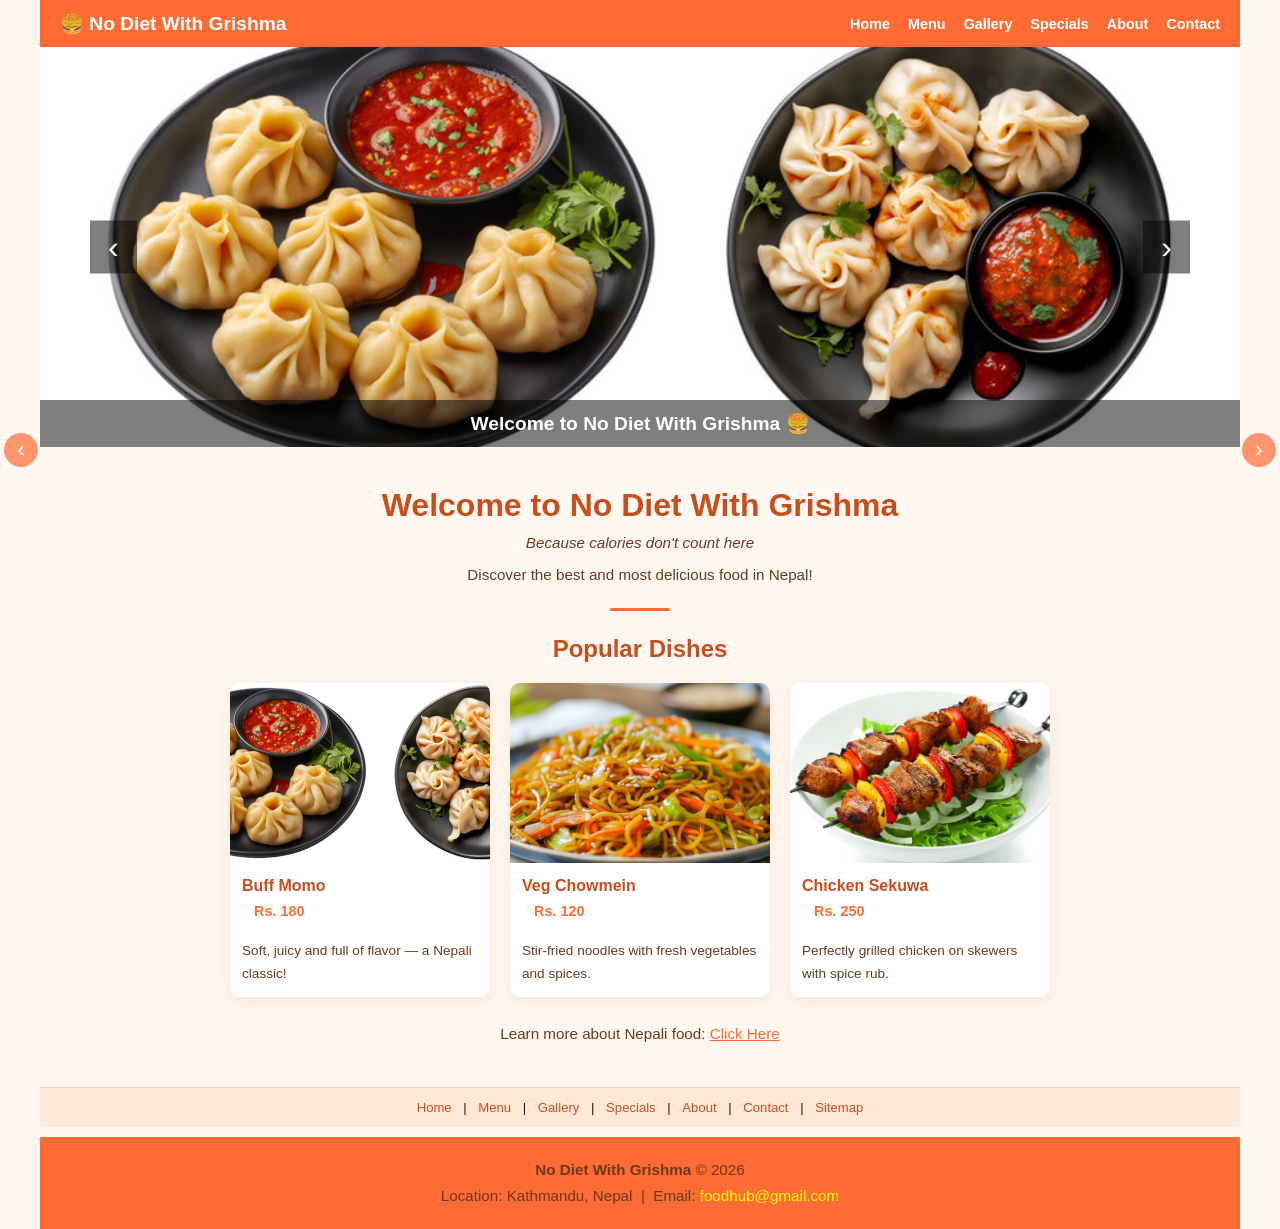
<file: index.html>
<!DOCTYPE html>
<html lang="en">
<head>
  <meta charset="UTF-8">
  <meta name="viewport" content="width=device-width, initial-scale=1.0">
  <title>Home | No Diet With Grishma</title>
  <link rel="stylesheet" href="style.css">
</head>
<body>

<!-- Navigation Bar Starts -->
<nav>
  <a href="index.html" class="brand">🍔 No Diet With Grishma</a>
  <ul>
    <li><a href="index.html">Home</a></li>
    <li><a href="menu.html">Menu</a></li>
    <li><a href="gallery.html">Gallery</a></li>
    <li><a href="specials.html">Specials</a></li>
    <li><a href="about.html">About</a></li>
    <li><a href="contact.html">Contact</a></li>
  </ul>
</nav>
<!-- Navigation Bar Ends -->

<!-- Page Arrows Starts -->
<div class="page-arrows">
  <button class="page-arrow" onclick="goToPage(-1)">&#8249;</button>
  <button class="page-arrow" onclick="goToPage(1)">&#8250;</button>
</div>
<!-- Page Arrows Ends -->

<!-- Image Slider Starts -->
<div class="slider">
  <div class="slides" id="slides">
    <img src="photos/momo.jpg" alt="Momo">
    <img src="photos/chowmein.jpg" alt="Chowmein">
    <img src="photos/sekuwa.jpg" alt="Sekuwa">
    <img src="photos/thukpa.jpg" alt="Thukpa">
    <img src="photos/thakali.jpg" alt="Thakali">
  </div>
  <div class="slide-caption">Welcome to No Diet With Grishma 🍔</div>
  <button class="prev-btn" onclick="changeSlide(-1)">&#8249;</button>
  <button class="next-btn" onclick="changeSlide(1)">&#8250;</button>
</div>
<!-- Image Slider Ends -->

<!-- Popular Dishes Starts -->
<div class="section">
  <h1>Welcome to No Diet With Grishma</h1>
  <p style="font-style: italic; margin-bottom: 6px;">Because calories don't count here </p>
  <p style="margin-bottom: 20px;">Discover the best and most delicious food in Nepal!</p>
  <div class="line"></div>

  <h2>Popular Dishes</h2>
  <div class="cards">
    <div class="card">
      <img src="photos/momo.jpg" alt="Momo">
      <h3>Buff Momo</h3>
      <p class="price">Rs. 180</p>
      <p>Soft, juicy and full of flavor — a Nepali classic!</p>
    </div>
    <div class="card">
      <img src="photos/chowmein.jpg" alt="Chowmein">
      <h3>Veg Chowmein</h3>
      <p class="price">Rs. 120</p>
      <p>Stir-fried noodles with fresh vegetables and spices.</p>
    </div>
    <div class="card">
      <img src="photos/sekuwa.jpg" alt="Sekuwa">
      <h3>Chicken Sekuwa</h3>
      <p class="price">Rs. 250</p>
      <p>Perfectly grilled chicken on skewers with spice rub.</p>
    </div>
  </div>

  <p style="margin-top: 24px;">
    Learn more about Nepali food:
    <a href="https://en.wikipedia.org/wiki/Nepalese_cuisine" target="_blank" style="color: #ff6b35;">Click Here</a>
  </p>
</div>
<!-- Popular Dishes Ends -->

<!-- Secondary Nav Starts -->
<div class="bottom-nav">
  <a href="index.html">Home</a> |
  <a href="menu.html">Menu</a> |
  <a href="gallery.html">Gallery</a> |
  <a href="specials.html">Specials</a> |
  <a href="about.html">About</a> |
  <a href="contact.html">Contact</a> |
  <a href="sitemap.html">Sitemap</a>
</div>
<!-- Secondary Nav Ends -->

<!-- Footer Starts -->
<footer>
  <p><strong>No Diet With Grishma</strong> &copy; 2026</p>
  <p>Location: Kathmandu, Nepal &nbsp;|&nbsp; Email: <a href="mailto:foodhub@gmail.com">foodhub@gmail.com</a></p>
</footer>
<!-- Footer Ends -->

<script src="script.js"></script>
</body>
</html>
</file>
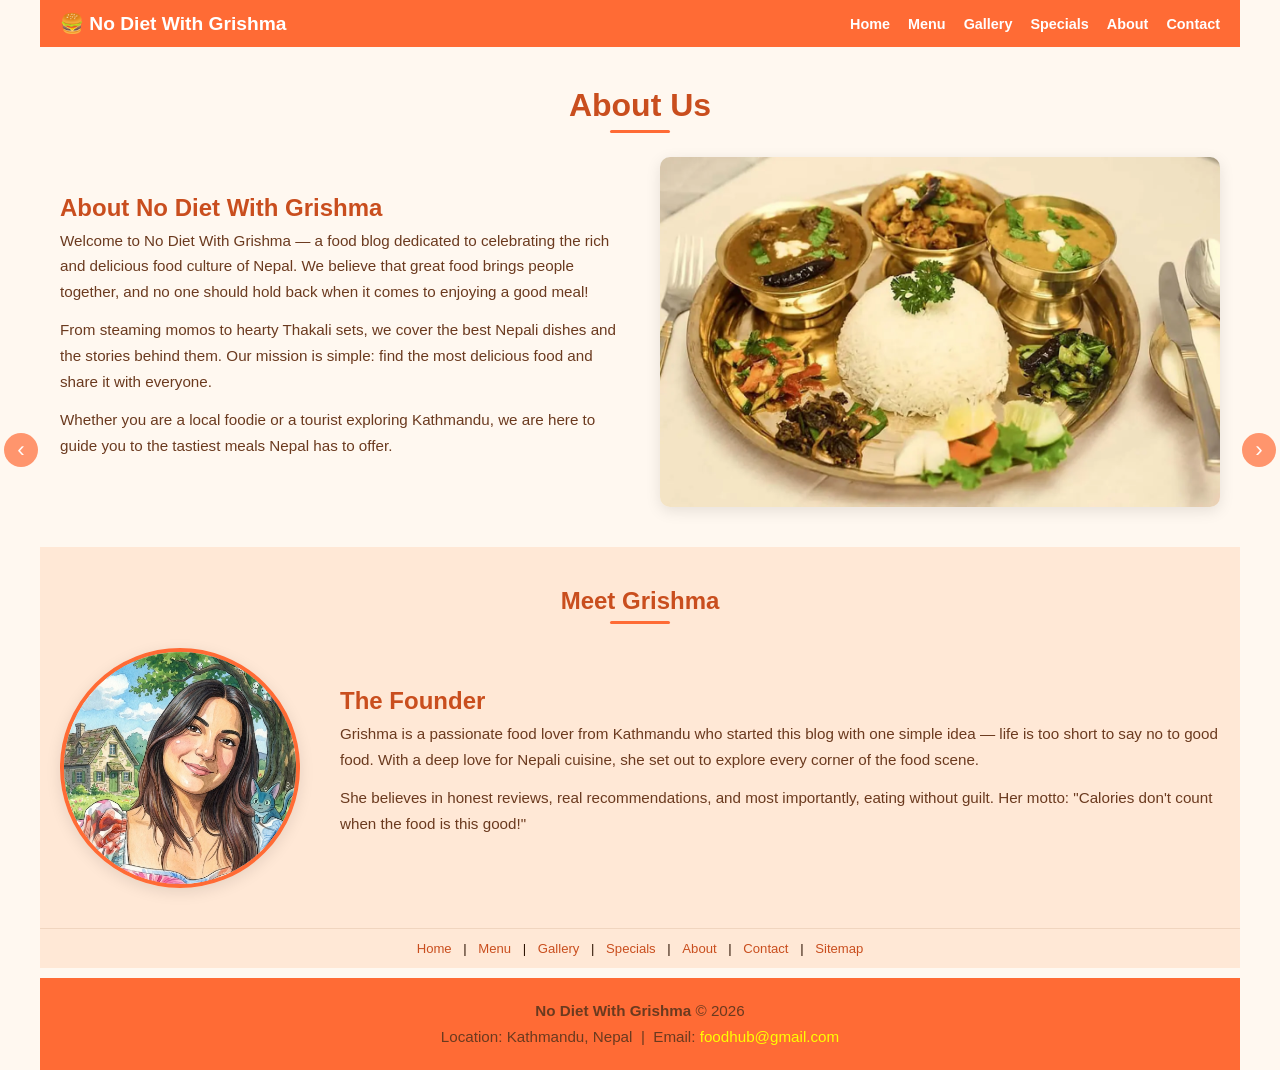
<file: about.html>
<!DOCTYPE html>
<html lang="en">
<head>
  <meta charset="UTF-8">
  <meta name="viewport" content="width=device-width, initial-scale=1.0">
  <title>About | No Diet With Grishma</title>
  <link rel="stylesheet" href="style.css">
</head>
<body>

<!-- Navigation Bar Starts -->
<nav>
  <a href="index.html" class="brand">🍔 No Diet With Grishma</a>
  <ul>
    <li><a href="index.html">Home</a></li>
    <li><a href="menu.html">Menu</a></li>
    <li><a href="gallery.html">Gallery</a></li>
    <li><a href="specials.html">Specials</a></li>
    <li><a href="about.html">About</a></li>
    <li><a href="contact.html">Contact</a></li>
  </ul>
</nav>
<!-- Navigation Bar Ends -->

<!-- Page Arrows Starts -->
<div class="page-arrows">
  <button class="page-arrow" onclick="goToPage(-1)">&#8249;</button>
  <button class="page-arrow" onclick="goToPage(1)">&#8250;</button>
</div>
<!-- Page Arrows Ends -->

<!-- About Section Starts -->
<div class="section">
  <h1>About Us</h1>
  <div class="line"></div>

  <div class="about-row">
    <div class="text">
      <h2>About No Diet With Grishma</h2>
      <p>Welcome to No Diet With Grishma — a food blog dedicated to celebrating the rich and delicious food culture of Nepal. We believe that great food brings people together, and no one should hold back when it comes to enjoying a good meal!</p>
      <p>From steaming momos to hearty Thakali sets, we cover the best Nepali dishes and the stories behind them. Our mission is simple: find the most delicious food and share it with everyone.</p>
      <p>Whether you are a local foodie or a tourist exploring Kathmandu, we are here to guide you to the tastiest meals Nepal has to offer.</p>
    </div>
    <img src="photos/thakali.jpg" alt="Nepali Food">
  </div>
</div>
<!-- About Section Ends -->

<!-- Founder Section Starts -->
<div class="section" style="background-color: #ffe8d6;">
  <h2>Meet Grishma</h2>
  <div class="line"></div>

  <div class="founder-row">
    <img src="photos/grishma.png" alt="Grishma">
    <div class="text">
      <h2>The Founder</h2>
      <p>Grishma is a passionate food lover from Kathmandu who started this blog with one simple idea — life is too short to say no to good food. With a deep love for Nepali cuisine, she set out to explore every corner of the food scene.</p>
      <p>She believes in honest reviews, real recommendations, and most importantly, eating without guilt. Her motto: "Calories don't count when the food is this good!"</p>
    </div>
  </div>
</div>
<!-- Founder Section Ends -->

<!-- Secondary Nav Starts -->
<div class="bottom-nav">
  <a href="index.html">Home</a> |
  <a href="menu.html">Menu</a> |
  <a href="gallery.html">Gallery</a> |
  <a href="specials.html">Specials</a> |
  <a href="about.html">About</a> |
  <a href="contact.html">Contact</a> |
  <a href="sitemap.html">Sitemap</a>
</div>
<!-- Secondary Nav Ends -->

<!-- Footer Starts -->
<footer>
  <p><strong>No Diet With Grishma</strong> &copy; 2026</p>
  <p>Location: Kathmandu, Nepal &nbsp;|&nbsp; Email: <a href="mailto:foodhub@gmail.com">foodhub@gmail.com</a></p>
</footer>
<!-- Footer Ends -->

<script src="script.js"></script>
</body>
</html>
</file>
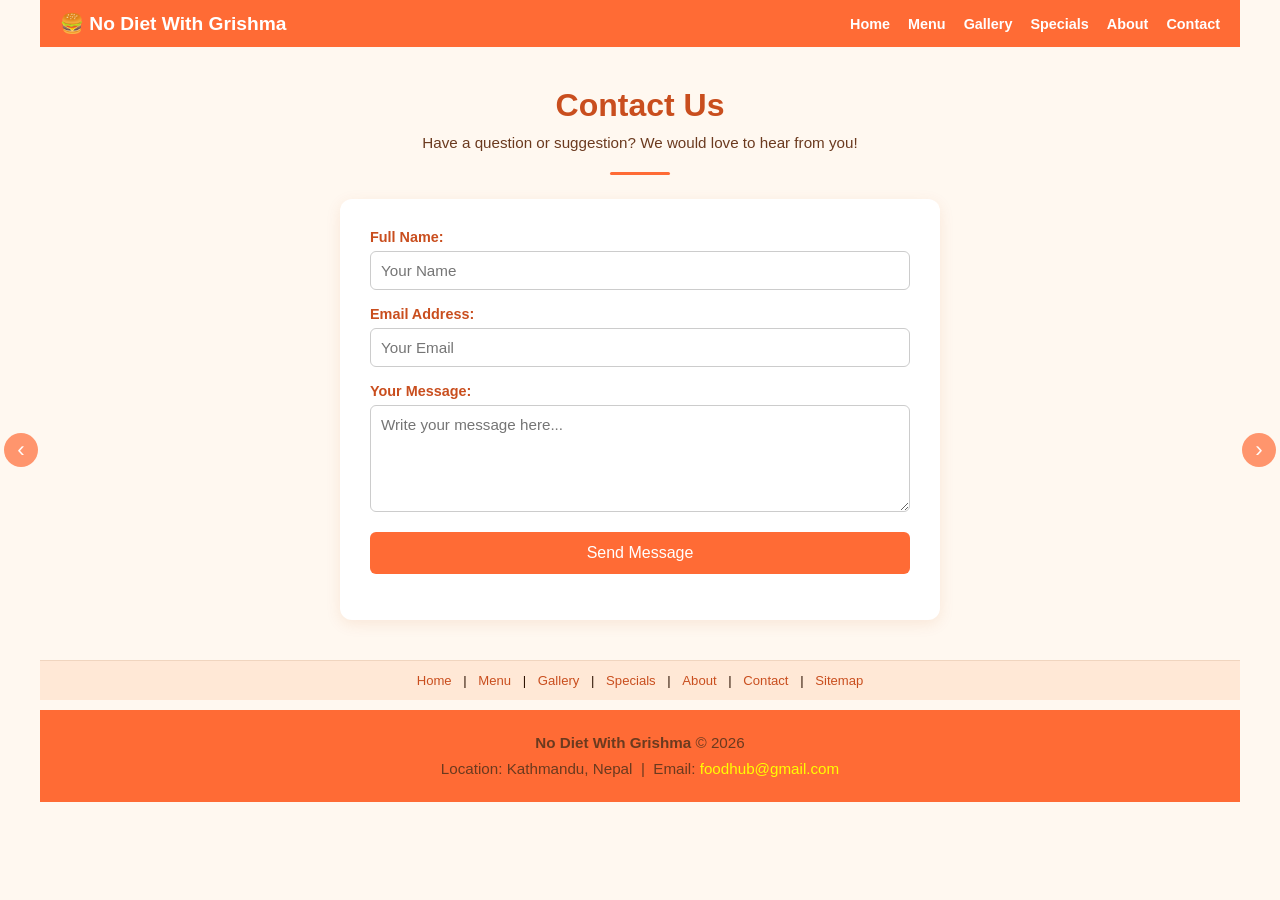
<file: contact.html>
<!DOCTYPE html>
<html lang="en">
<head>
  <meta charset="UTF-8">
  <meta name="viewport" content="width=device-width, initial-scale=1.0">
  <title>Contact | No Diet With Grishma</title>
  <link rel="stylesheet" href="style.css">
</head>
<body>

<!-- Navigation Bar Starts -->
<nav>
  <a href="index.html" class="brand">🍔 No Diet With Grishma</a>
  <ul>
    <li><a href="index.html">Home</a></li>
    <li><a href="menu.html">Menu</a></li>
    <li><a href="gallery.html">Gallery</a></li>
    <li><a href="specials.html">Specials</a></li>
    <li><a href="about.html">About</a></li>
    <li><a href="contact.html">Contact</a></li>
  </ul>
</nav>
<!-- Navigation Bar Ends -->

<!-- Page Arrows Starts -->
<div class="page-arrows">
  <button class="page-arrow" onclick="goToPage(-1)">&#8249;</button>
  <button class="page-arrow" onclick="goToPage(1)">&#8250;</button>
</div>
<!-- Page Arrows Ends -->

<!-- Contact Section Starts -->
<div class="section">
  <h1>Contact Us</h1>
  <p style="margin-bottom: 16px;">Have a question or suggestion? We would love to hear from you!</p>
  <div class="line"></div>

  <div class="contact-box">
    <form onsubmit="return validateForm()">
      <div class="form-group">
        <label for="name">Full Name:</label>
        <input type="text" id="name" placeholder="Your Name">
      </div>
      <div class="form-group">
        <label for="email">Email Address:</label>
        <input type="email" id="email" placeholder="Your Email">
      </div>
      <div class="form-group">
        <label for="message">Your Message:</label>
        <textarea id="message" rows="5" placeholder="Write your message here..."></textarea>
      </div>
      <div class="form-group">
        <button type="submit">Send Message</button>
      </div>
    </form>
  </div>
</div>
<!-- Contact Section Ends -->

<!-- Secondary Nav Starts -->
<div class="bottom-nav">
  <a href="index.html">Home</a> |
  <a href="menu.html">Menu</a> |
  <a href="gallery.html">Gallery</a> |
  <a href="specials.html">Specials</a> |
  <a href="about.html">About</a> |
  <a href="contact.html">Contact</a> |
  <a href="sitemap.html">Sitemap</a>
</div>
<!-- Secondary Nav Ends -->

<!-- Footer Starts -->
<footer>
  <p><strong>No Diet With Grishma</strong> &copy; 2026</p>
  <p>Location: Kathmandu, Nepal &nbsp;|&nbsp; Email: <a href="mailto:foodhub@gmail.com">foodhub@gmail.com</a></p>
</footer>
<!-- Footer Ends -->

<script src="script.js"></script>
</body>
</html>
</file>
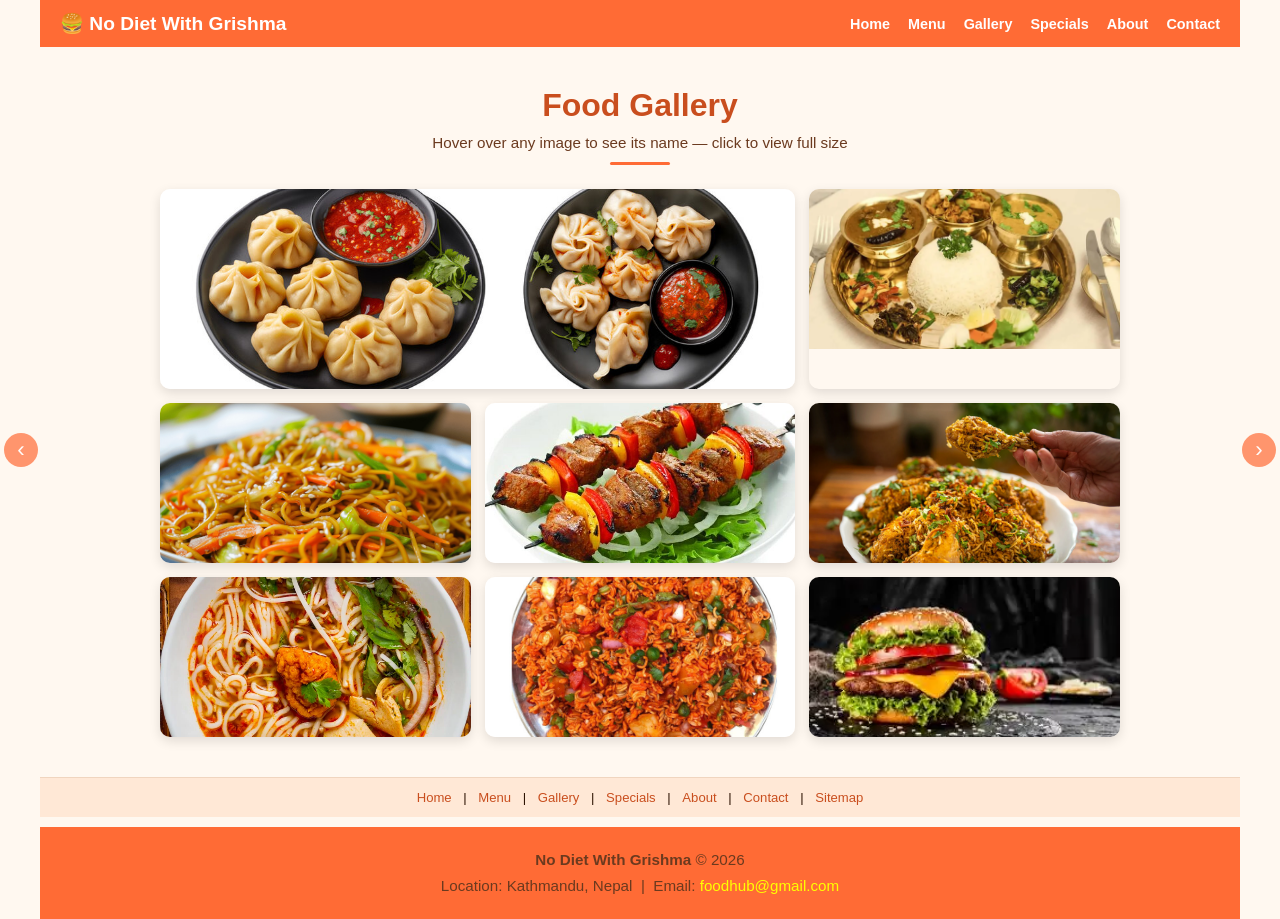
<file: gallery.html>
<!DOCTYPE html>
<html lang="en">
<head>
  <meta charset="UTF-8">
  <meta name="viewport" content="width=device-width, initial-scale=1.0">
  <title>Gallery | No Diet With Grishma</title>
  <link rel="stylesheet" href="style.css">
</head>
<body>

<!-- Navigation Bar Starts -->
<nav>
  <a href="index.html" class="brand">🍔 No Diet With Grishma</a>
  <ul>
    <li><a href="index.html">Home</a></li>
    <li><a href="menu.html">Menu</a></li>
    <li><a href="gallery.html">Gallery</a></li>
    <li><a href="specials.html">Specials</a></li>
    <li><a href="about.html">About</a></li>
    <li><a href="contact.html">Contact</a></li>
  </ul>
</nav>
<!-- Navigation Bar Ends -->

<!-- Page Arrows Starts -->
<div class="page-arrows">
  <button class="page-arrow" onclick="goToPage(-1)">&#8249;</button>
  <button class="page-arrow" onclick="goToPage(1)">&#8250;</button>
</div>
<!-- Page Arrows Ends -->

<!-- Gallery Section Starts -->
<div class="section">
  <h1>Food Gallery</h1>
  <p style="margin-bottom: 6px;">Hover over any image to see its name — click to view full size</p>
  <div class="line"></div>

  <div class="gallery-grid">

    <a href="photos/momo.jpg" target="_blank" class="gallery-item">
      <img src="photos/momo.jpg" alt="Momo">
      <div class="gallery-label">Buff Momo</div>
    </a>

    <a href="photos/thakali.jpg" target="_blank" class="gallery-item">
      <img src="photos/thakali.jpg" alt="Thakali Set">
      <div class="gallery-label">Thakali Set</div>
    </a>

    <a href="photos/chowmein.jpg" target="_blank" class="gallery-item">
      <img src="photos/chowmein.jpg" alt="Chowmein">
      <div class="gallery-label">Veg Chowmein</div>
    </a>

    <a href="photos/sekuwa.jpg" target="_blank" class="gallery-item">
      <img src="photos/sekuwa.jpg" alt="Sekuwa">
      <div class="gallery-label">Chicken Sekuwa</div>
    </a>

    <a href="photos/biryani.jpg" target="_blank" class="gallery-item">
      <img src="photos/biryani.jpg" alt="Biryani">
      <div class="gallery-label">Biryani</div>
    </a>

    <a href="photos/thukpa.jpg" target="_blank" class="gallery-item">
      <img src="photos/thukpa.jpg" alt="Thukpa">
      <div class="gallery-label">Chicken Thukpa</div>
    </a>
    <a href="photos/chatpate.jpg" target="_blank" class="gallery-item">
      <img src="photos/chatpate.jpg" alt="Chatpate">
      <div class="gallery-label">Chatpate</div>
    </a>

    <a href="photos/burger.jpg" target="_blank" class="gallery-item">
      <img src="photos/burger.jpg" alt="Burger">
      <div class="gallery-label">Burger</div>
    </a>
  </div>
</div>
    
    

<!-- Gallery Section Ends -->

<!-- Secondary Nav Starts -->
<div class="bottom-nav">
  <a href="index.html">Home</a> |
  <a href="menu.html">Menu</a> |
  <a href="gallery.html">Gallery</a> |
  <a href="specials.html">Specials</a> |
  <a href="about.html">About</a> |
  <a href="contact.html">Contact</a> |
  <a href="sitemap.html">Sitemap</a>
</div>
<!-- Secondary Nav Ends -->

<!-- Footer Starts -->
<footer>
  <p><strong>No Diet With Grishma</strong> &copy; 2026</p>
  <p>Location: Kathmandu, Nepal &nbsp;|&nbsp; Email: <a href="mailto:foodhub@gmail.com">foodhub@gmail.com</a></p>
</footer>
<!-- Footer Ends -->

<script src="script.js"></script>
</body>
</html>
</file>
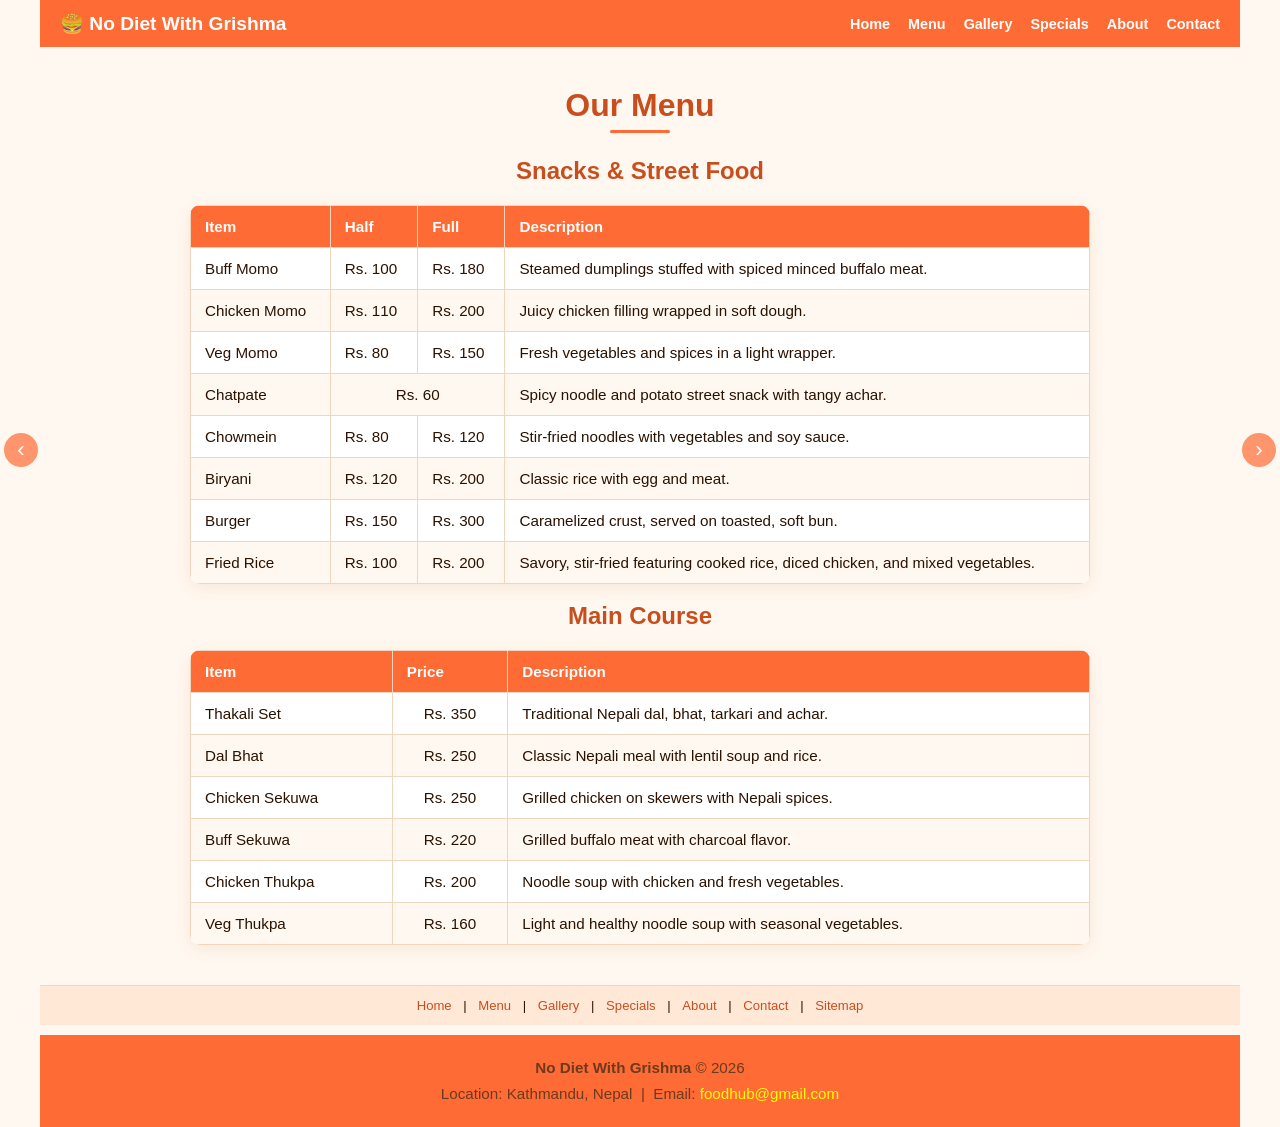
<file: menu.html>
<!DOCTYPE html>
<html lang="en">
<head>
  <meta charset="UTF-8">
  <meta name="viewport" content="width=device-width, initial-scale=1.0">
  <title>Menu | No Diet With Grishma</title>
  <link rel="stylesheet" href="style.css">
</head>
<body>

<!-- Navigation Bar Starts -->
<nav>
  <a href="index.html" class="brand">🍔 No Diet With Grishma</a>
  <ul>
    <li><a href="index.html">Home</a></li>
    <li><a href="menu.html">Menu</a></li>
    <li><a href="gallery.html">Gallery</a></li>
    <li><a href="specials.html">Specials</a></li>
    <li><a href="about.html">About</a></li>
    <li><a href="contact.html">Contact</a></li>
  </ul>
</nav>
<!-- Navigation Bar Ends -->

<!-- Page Arrows Starts -->
<div class="page-arrows">
  <button class="page-arrow" onclick="goToPage(-1)">&#8249;</button>
  <button class="page-arrow" onclick="goToPage(1)">&#8250;</button>
</div>
<!-- Page Arrows Ends -->

<!-- Menu Section Starts -->
<div class="section">
  <h1>Our Menu</h1>
  <div class="line"></div>

  <h2>Snacks &amp; Street Food</h2>
  <table class="menu-table">
    <thead>
      <tr>
        <th>Item</th>
        <th>Half</th>
        <th>Full</th>
        <th>Description</th>
      </tr>
    </thead>
    <tbody>
      <tr>
        <td>Buff Momo</td>
        <td>Rs. 100</td>
        <td>Rs. 180</td>
        <td>Steamed dumplings stuffed with spiced minced buffalo meat.</td>
      </tr>
      <tr>
        <td>Chicken Momo</td>
        <td>Rs. 110</td>
        <td>Rs. 200</td>
        <td>Juicy chicken filling wrapped in soft dough.</td>
      </tr>
      <tr>
        <td>Veg Momo</td>
        <td>Rs. 80</td>
        <td>Rs. 150</td>
        <td>Fresh vegetables and spices in a light wrapper.</td>
      </tr>
      <tr>
        <td>Chatpate</td>
        <td colspan="2" style="text-align:center;">Rs. 60</td>
        <td>Spicy noodle and potato street snack with tangy achar.</td>
      </tr>
      <tr>
        <td>Chowmein</td>
        <td>Rs. 80</td>
        <td>Rs. 120</td>
        <td>Stir-fried noodles with vegetables and soy sauce.</td>
      </tr>
      <tr>
        <td>Biryani</td>
        <td>Rs. 120</td>
        <td>Rs. 200</td>
        <td>Classic rice with egg and meat.</td>
      </tr>
      <tr>
        <td>Burger</td>
        <td>Rs. 150</td>
        <td>Rs. 300</td>
        <td>Caramelized crust, served on toasted, soft bun.</td>
      </tr>
      <tr>
        <td>Fried Rice</td>
        <td>Rs. 100</td>
        <td>Rs. 200</td>
        <td>Savory, stir-fried featuring cooked rice, diced chicken, and mixed vegetables.</td>
      </tr>
    </tbody>
  </table>

  <br>

  <h2>Main Course</h2>
  <table class="menu-table">
    <thead>
      <tr>
        <th>Item</th>
        <th colspan="2">Price</th>
        <th>Description</th>
      </tr>
    </thead>
    <tbody>
      <tr>
        <td>Thakali Set</td>
        <td colspan="2" style="text-align:center;">Rs. 350</td>
        <td>Traditional Nepali dal, bhat, tarkari and achar.</td>
      </tr>
      <tr>
        <td>Dal Bhat</td>
        <td colspan="2" style="text-align:center;">Rs. 250</td>
        <td>Classic Nepali meal with lentil soup and rice.</td>
      </tr>
      <tr>
        <td>Chicken Sekuwa</td>
        <td colspan="2" style="text-align:center;">Rs. 250</td>
        <td>Grilled chicken on skewers with Nepali spices.</td>
      </tr>
      <tr>
        <td>Buff Sekuwa</td>
        <td colspan="2" style="text-align:center;">Rs. 220</td>
        <td>Grilled buffalo meat with charcoal flavor.</td>
      </tr>
      <tr>
        <td>Chicken Thukpa</td>
        <td colspan="2" style="text-align:center;">Rs. 200</td>
        <td>Noodle soup with chicken and fresh vegetables.</td>
      </tr>
      
      <tr>
        <td>Veg Thukpa</td>
        <td colspan="2" style="text-align:center;">Rs. 160</td>
        <td>Light and healthy noodle soup with seasonal vegetables.</td>
      </tr>
      
    </tbody>
  </table>
</div>
<!-- Menu Section Ends -->

<!-- Secondary Nav Starts -->
<div class="bottom-nav">
  <a href="index.html">Home</a> |
  <a href="menu.html">Menu</a> |
  <a href="gallery.html">Gallery</a> |
  <a href="specials.html">Specials</a> |
  <a href="about.html">About</a> |
  <a href="contact.html">Contact</a> |
  <a href="sitemap.html">Sitemap</a>
</div>
<!-- Secondary Nav Ends -->

<!-- Footer Starts -->
<footer>
  <p><strong>No Diet With Grishma</strong> &copy; 2026</p>
  <p>Location: Kathmandu, Nepal &nbsp;|&nbsp; Email: <a href="mailto:foodhub@gmail.com">foodhub@gmail.com</a></p>
</footer>
<!-- Footer Ends -->

<script src="script.js"></script>
</body>
</html>
</file>
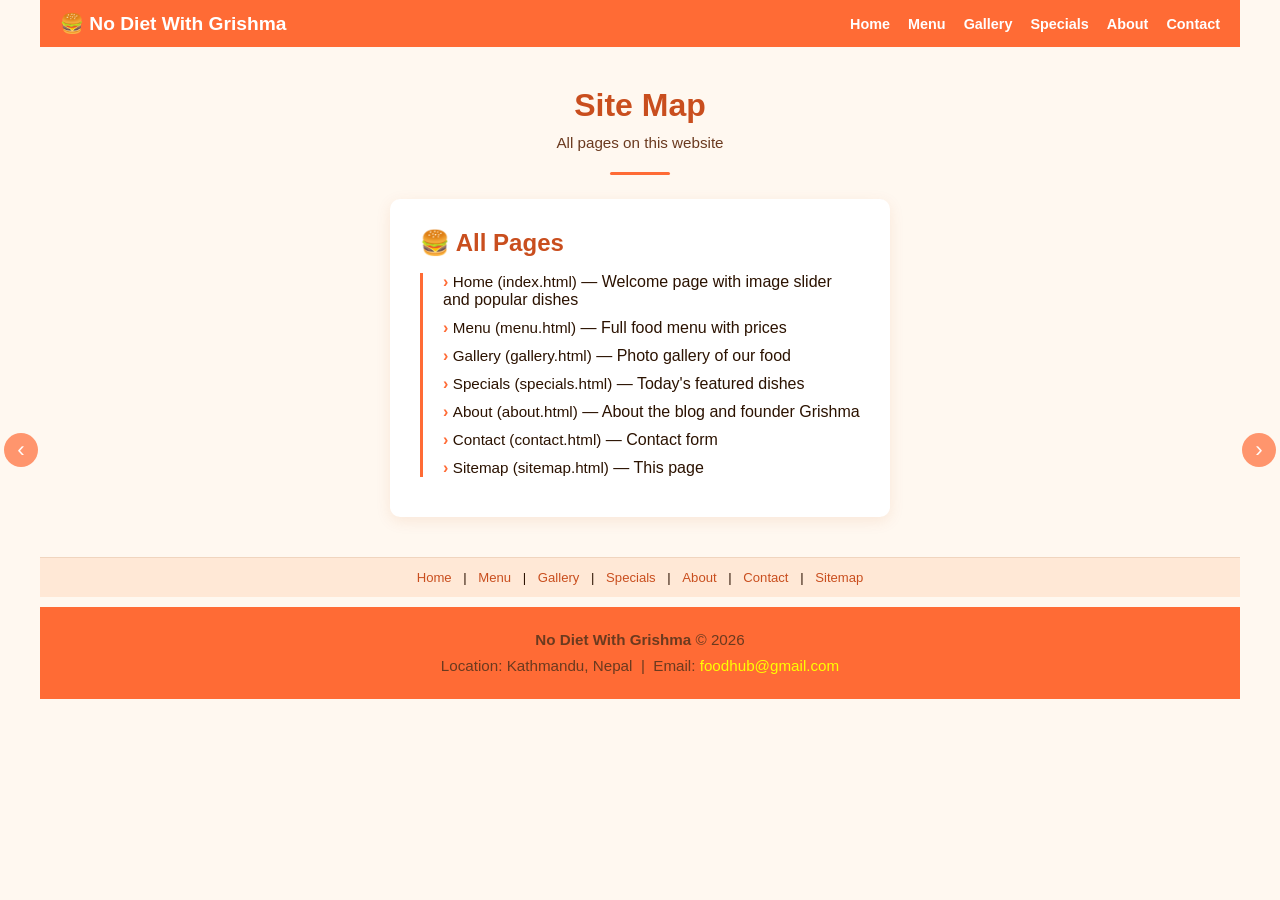
<file: sitemap.html>
<!DOCTYPE html>
<html lang="en">
<head>
  <meta charset="UTF-8">
  <meta name="viewport" content="width=device-width, initial-scale=1.0">
  <title>Sitemap | No Diet With Grishma</title>
  <link rel="stylesheet" href="style.css">
</head>
<body>

<!-- Navigation Bar Starts -->
<nav>
  <a href="index.html" class="brand">🍔 No Diet With Grishma</a>
  <ul>
    <li><a href="index.html">Home</a></li>
    <li><a href="menu.html">Menu</a></li>
    <li><a href="gallery.html">Gallery</a></li>
    <li><a href="specials.html">Specials</a></li>
    <li><a href="about.html">About</a></li>
    <li><a href="contact.html">Contact</a></li>
  </ul>
</nav>
<!-- Navigation Bar Ends -->

<!-- Page Arrows Starts -->
<div class="page-arrows">
  <button class="page-arrow" onclick="goToPage(-1)">&#8249;</button>
  <button class="page-arrow" onclick="goToPage(1)">&#8250;</button>
</div>
<!-- Page Arrows Ends -->

<!-- Sitemap Section Starts -->
<div class="section">
  <h1>Site Map</h1>
  <p style="margin-bottom: 16px;">All pages on this website</p>
  <div class="line"></div>

  <div class="sitemap-box">
    <h2 style="margin-bottom: 16px;">🍔 All Pages</h2>
    <ul>
      <li><a href="index.html">Home (index.html)</a> — Welcome page with image slider and popular dishes</li>
      <li><a href="menu.html">Menu (menu.html)</a> — Full food menu with prices</li>
      <li><a href="gallery.html">Gallery (gallery.html)</a> — Photo gallery of our food</li>
      <li><a href="specials.html">Specials (specials.html)</a> — Today's featured dishes</li>
      <li><a href="about.html">About (about.html)</a> — About the blog and founder Grishma</li>
      <li><a href="contact.html">Contact (contact.html)</a> — Contact form</li>
      <li><a href="sitemap.html">Sitemap (sitemap.html)</a> — This page</li>
    </ul>
  </div>
</div>
<!-- Sitemap Section Ends -->

<!-- Secondary Nav Starts -->
<div class="bottom-nav">
  <a href="index.html">Home</a> |
  <a href="menu.html">Menu</a> |
  <a href="gallery.html">Gallery</a> |
  <a href="specials.html">Specials</a> |
  <a href="about.html">About</a> |
  <a href="contact.html">Contact</a> |
  <a href="sitemap.html">Sitemap</a>
</div>
<!-- Secondary Nav Ends -->

<!-- Footer Starts -->
<footer>
  <p><strong>No Diet With Grishma</strong> &copy; 2026</p>
  <p>Location: Kathmandu, Nepal &nbsp;|&nbsp; Email: <a href="mailto:foodhub@gmail.com">foodhub@gmail.com</a></p>
</footer>
<!-- Footer Ends -->

<script src="script.js"></script>
</body>
</html>
</file>
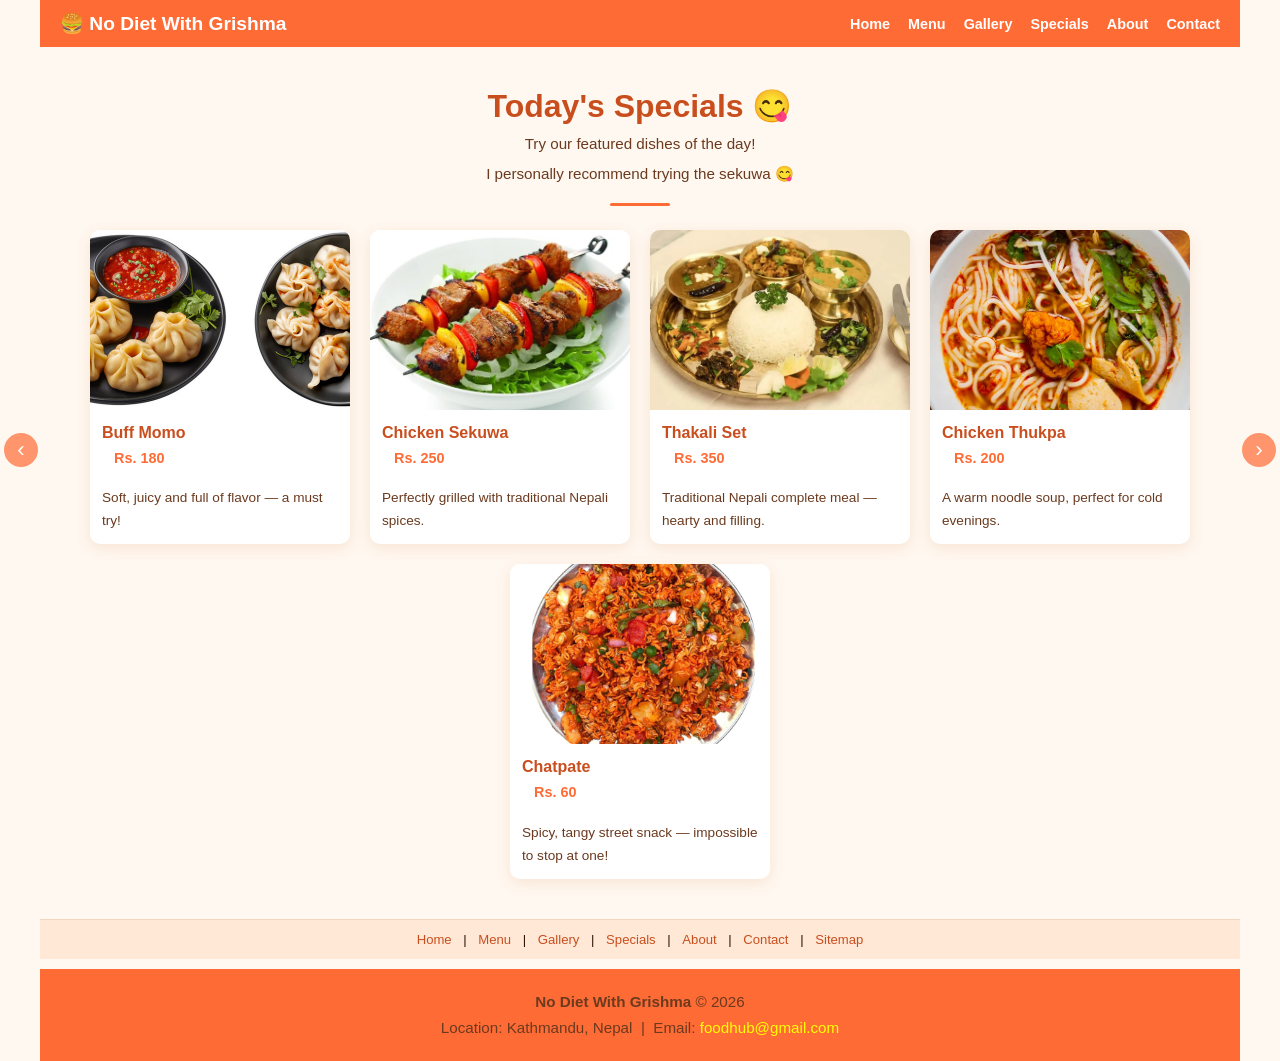
<file: specials.html>
<!DOCTYPE html>
<html lang="en">
<head>
  <meta charset="UTF-8">
  <meta name="viewport" content="width=device-width, initial-scale=1.0">
  <title>Specials | No Diet With Grishma</title>
  <link rel="stylesheet" href="style.css">
</head>
<body>

<!-- Navigation Bar Starts -->
<nav>
  <a href="index.html" class="brand">🍔 No Diet With Grishma</a>
  <ul>
    <li><a href="index.html">Home</a></li>
    <li><a href="menu.html">Menu</a></li>
    <li><a href="gallery.html">Gallery</a></li>
    <li><a href="specials.html">Specials</a></li>
    <li><a href="about.html">About</a></li>
    <li><a href="contact.html">Contact</a></li>
  </ul>
</nav>
<!-- Navigation Bar Ends -->

<!-- Page Arrows Starts -->
<div class="page-arrows">
  <button class="page-arrow" onclick="goToPage(-1)">&#8249;</button>
  <button class="page-arrow" onclick="goToPage(1)">&#8250;</button>
</div>
<!-- Page Arrows Ends -->

<!-- Specials Section Starts -->
<div class="section">
  <h1>Today's Specials 😋</h1>
  <p style="margin-bottom: 4px;">Try our featured dishes of the day!</p>
  <p style="margin-bottom: 16px;">I personally recommend trying the sekuwa 😋</p>
  <div class="line"></div>
  <div class="cards">
    <div class="card scroll-reveal">
      <img src="photos/momo.jpg" alt="Buff Momo">
      <h3>Buff Momo</h3>
      <p class="price">Rs. 180</p>
      <p>Soft, juicy and full of flavor — a must try!</p>
    </div>
    <div class="card scroll-reveal">
      <img src="photos/sekuwa.jpg" alt="Chicken Sekuwa">
      <h3>Chicken Sekuwa</h3>
      <p class="price">Rs. 250</p>
      <p>Perfectly grilled with traditional Nepali spices.</p>
    </div>
    <div class="card scroll-reveal">
      <img src="photos/thakali.jpg" alt="Thakali Set">
      <h3>Thakali Set</h3>
      <p class="price">Rs. 350</p>
      <p>Traditional Nepali complete meal — hearty and filling.</p>
    </div>
    <div class="card scroll-reveal">
      <img src="photos/thukpa.jpg" alt="Thukpa">
      <h3>Chicken Thukpa</h3>
      <p class="price">Rs. 200</p>
      <p>A warm noodle soup, perfect for cold evenings.</p>
    </div>
    <div class="card scroll-reveal">
      <img src="photos/chatpate.jpg" alt="Chatpate">
      <h3>Chatpate</h3>
      <p class="price">Rs. 60</p>
      <p>Spicy, tangy street snack — impossible to stop at one!</p>
    </div>
  </div>
</div>
<!-- Specials Section Ends -->

<!-- Secondary Nav Starts -->
<div class="bottom-nav">
  <a href="index.html">Home</a> |
  <a href="menu.html">Menu</a> |
  <a href="gallery.html">Gallery</a> |
  <a href="specials.html">Specials</a> |
  <a href="about.html">About</a> |
  <a href="contact.html">Contact</a> |
  <a href="sitemap.html">Sitemap</a>
</div>
<!-- Secondary Nav Ends -->

<!-- Footer Starts -->
<footer>
  <p><strong>No Diet With Grishma</strong> &copy; 2026</p>
  <p>Location: Kathmandu, Nepal &nbsp;|&nbsp; Email: <a href="mailto:foodhub@gmail.com">foodhub@gmail.com</a></p>
</footer>
<!-- Footer Ends -->

<script src="script.js"></script>
</body>
</html>
</file>
<file: style.css>
* { margin: 0; padding: 0; box-sizing: border-box; }

body {
  font-family: Arial, sans-serif;
  background-color: #fff8f0;
  color: #2b1200;
  max-width: 1200px;
  margin: 0 auto;
}

/* Nav */
nav {
  background-color: #ff6b35;
  padding: 12px 20px;
  position: sticky;
  top: 0;
  z-index: 1000;
  display: flex;
  justify-content: space-between;
  align-items: center;
}
nav .brand { color: white; font-size: 1.2rem; font-weight: bold; text-decoration: none; }
nav ul { list-style: none; display: flex; gap: 18px; }
nav ul a { color: white; text-decoration: none; font-weight: bold; font-size: 0.9rem; }
nav ul a:hover { color: yellow; }

/* Page arrows - fixed to viewport sides, below navbar */
.page-arrows {
  position: fixed;
  top: 50%;
  left: 0;
  right: 0;
  transform: translateY(-50%);
  display: flex;
  justify-content: space-between;
  pointer-events: none;
  z-index: 500;
  padding: 0 4px;
}
.page-arrow {
  pointer-events: all;
  background: #ff6b35;
  color: white;
  border: none;
  font-size: 1.4rem;
  width: 34px;
  height: 34px;
  border-radius: 50%;
  cursor: pointer;
  opacity: 0.7;
}
.page-arrow:hover { opacity: 1; background: #c94e1e; }

/* Slider */
.slider { position: relative; overflow: hidden; height: 400px; background: #333; }
.slides { display: flex; height: 100%; transition: transform 0.5s ease; }
.slides img { min-width: 100%; height: 100%; object-fit: cover; }
.slide-caption {
  position: absolute; bottom: 0; width: 100%;
  background: rgba(0,0,0,0.5); color: white;
  text-align: center; padding: 12px; font-size: 1.2rem; font-weight: bold;
}
/* Slider prev/next inside slider - higher z-index than page arrows */
.prev-btn, .next-btn {
  position: absolute; top: 50%; transform: translateY(-50%);
  background: rgba(0,0,0,0.5); color: white; border: none;
  font-size: 2rem; padding: 8px 18px; cursor: pointer; z-index: 600;
}
.prev-btn { left: 50px; }
.next-btn { right: 50px; }
.prev-btn:hover, .next-btn:hover { background: #ff6b35; }

/* Sections */
.section { padding: 40px 20px; text-align: center; }
h1 { color: #c94e1e; font-size: 2rem; margin-bottom: 6px; }
h2 { color: #c94e1e; font-size: 1.5rem; margin-bottom: 6px; }
.line { width: 60px; height: 3px; background: #ff6b35; border-radius: 2px; margin: 0 auto 24px; }
p { color: #6b3a1f; font-size: 0.95rem; line-height: 1.7; }

/* Cards (specials / home) */
.cards { display: flex; justify-content: center; flex-wrap: wrap; gap: 20px; margin-top: 20px; }

/* Scroll reveal animation */
.scroll-reveal {
  opacity: 0;
  transform: translateY(60px);
  transition: opacity 0.6s ease, transform 0.6s ease;
}
.scroll-reveal.visible {
  opacity: 1;
  transform: translateY(0);
}
.card { background: white; border-radius: 10px; box-shadow: 0 4px 15px rgba(200,80,0,0.12); max-width: 260px; overflow: hidden; text-align: left; transition: transform 0.3s; }
.card:hover { transform: translateY(-5px); }
.card img { width: 100%; height: 180px; object-fit: cover; border-radius: 0; margin: 0; }
.card h3 { color: #c94e1e; margin: 10px 12px 4px; font-size: 1rem; }
.card .price { color: #ff6b35; font-weight: bold; margin: 0 12px 4px; font-size: 0.9rem; }
.card p { padding: 0 12px 12px; font-size: 0.85rem; }

/* Table */
.menu-table { width: 100%; max-width: 900px; margin: 20px auto 0; border-collapse: collapse; background: white; border-radius: 10px; overflow: hidden; font-size: 0.95rem; box-shadow: 0 4px 15px rgba(200,80,0,0.10); }
.menu-table th, .menu-table td { padding: 12px 14px; border: 1px solid #f0d5bf; text-align: left; }
.menu-table thead { background-color: #ff6b35; color: white; }
.menu-table tbody tr:nth-child(even) { background-color: #fff8f0; }
.menu-table tbody tr:hover { background-color: #ffe8d6; }

/* ===== Gallery - NEW style with labels ===== */
.gallery-grid {
  display: grid;
  grid-template-columns: repeat(3, 1fr);
  gap: 14px;
  margin-top: 20px;
  max-width: 960px;
  margin-left: auto;
  margin-right: auto;
}

.gallery-item {
  position: relative;
  overflow: hidden;
  border-radius: 10px;
  box-shadow: 0 4px 12px rgba(0,0,0,0.12);
  cursor: pointer;
}

/* Make first image bigger - spans 2 columns */
.gallery-item:first-child {
  grid-column: span 2;
}

.gallery-item img {
  width: 100%;
  height: 160px;
  object-fit: cover;
  display: block;
  margin: 0;
  border-radius: 0;
  transition: transform 0.4s ease;
}

.gallery-item:first-child img {
  height: 200px;
}

.gallery-item:hover img {
  transform: scale(1.06);
}

/* Label that appears on hover */
.gallery-label {
  position: absolute;
  bottom: 0;
  left: 0;
  right: 0;
  background: rgba(255, 107, 53, 0.88);
  color: white;
  text-align: center;
  padding: 8px;
  font-weight: bold;
  font-size: 0.9rem;
  transform: translateY(100%);
  transition: transform 0.3s ease;
}

.gallery-item:hover .gallery-label {
  transform: translateY(0);
}

/* About */
.about-row { display: flex; align-items: center; gap: 40px; flex-wrap: wrap; text-align: left; margin-top: 20px; }
.about-row .text { flex: 1; min-width: 280px; }
.about-row .text p { margin-bottom: 12px; }
.about-row img { flex: 1; min-width: 280px; width: 100%; border-radius: 10px; box-shadow: 0 4px 15px rgba(0,0,0,0.1); margin: 0; }
.founder-row { display: flex; align-items: center; gap: 40px; flex-wrap: wrap; text-align: left; margin-top: 20px; }
.founder-row .text { flex: 1; min-width: 280px; }
.founder-row .text p { margin-bottom: 12px; }
.founder-row img { width: 240px; height: 240px; object-fit: cover; border-radius: 50%; border: 4px solid #ff6b35; box-shadow: 0 4px 15px rgba(0,0,0,0.1); margin: 0; }

/* Contact */
.contact-box { max-width: 600px; margin: 20px auto 0; background: white; padding: 30px; border-radius: 12px; box-shadow: 0 4px 15px rgba(200,80,0,0.10); text-align: left; }
.form-group { margin-bottom: 16px; }
label { display: block; font-weight: bold; color: #c94e1e; margin-bottom: 6px; font-size: 0.9rem; }
input[type="text"], input[type="email"], textarea { width: 100%; padding: 10px; border: 1px solid #ccc; border-radius: 6px; font-size: 0.95rem; font-family: Arial, sans-serif; }
input:focus, textarea:focus { outline: none; border-color: #ff6b35; }
textarea { resize: vertical; }
button[type="submit"] { background-color: #ff6b35; color: white; padding: 12px; border: none; border-radius: 6px; font-size: 1rem; cursor: pointer; width: 100%; }
button[type="submit"]:hover { background-color: #c94e1e; }

/* Sitemap */
.sitemap-box { max-width: 500px; margin: 20px auto 0; background: white; padding: 30px; border-radius: 10px; box-shadow: 0 4px 15px rgba(200,80,0,0.10); text-align: left; }
.sitemap-box ul { list-style: none; padding-left: 10px; border-left: 3px solid #ff6b35; }
.sitemap-box li { margin: 10px 0; padding-left: 10px; }
.sitemap-box li::before { content: '› '; color: #ff6b35; font-weight: bold; }
.sitemap-box a { color: #2b1200; text-decoration: none; font-size: 0.95rem; }
.sitemap-box a:hover { color: #ff6b35; text-decoration: underline; }

/* Bottom nav */
.bottom-nav { text-align: center; padding: 12px; background: #ffe8d6; font-size: 0.82rem; border-top: 1px solid #f0d5bf; }
.bottom-nav a { color: #c94e1e; text-decoration: none; margin: 0 8px; }
.bottom-nav a:hover { text-decoration: underline; }

/* Footer */
footer { background-color: #ff6b35; color: white; text-align: center; padding: 20px; font-size: 0.85rem; margin-top: 10px; }
footer a { color: yellow; text-decoration: none; }
footer a:hover { text-decoration: underline; }

a:visited { color: #a0522d; }

/* Responsive */
@media (max-width: 768px) {
  nav ul { gap: 10px; flex-wrap: wrap; justify-content: center; }
  .slider { height: 220px; }
  .prev-btn { left: 40px; }
  .next-btn { right: 40px; }
  .about-row, .founder-row { flex-direction: column; }
  .gallery-grid { grid-template-columns: repeat(2, 1fr); }
  .gallery-item:first-child { grid-column: span 2; }
}
</file>
